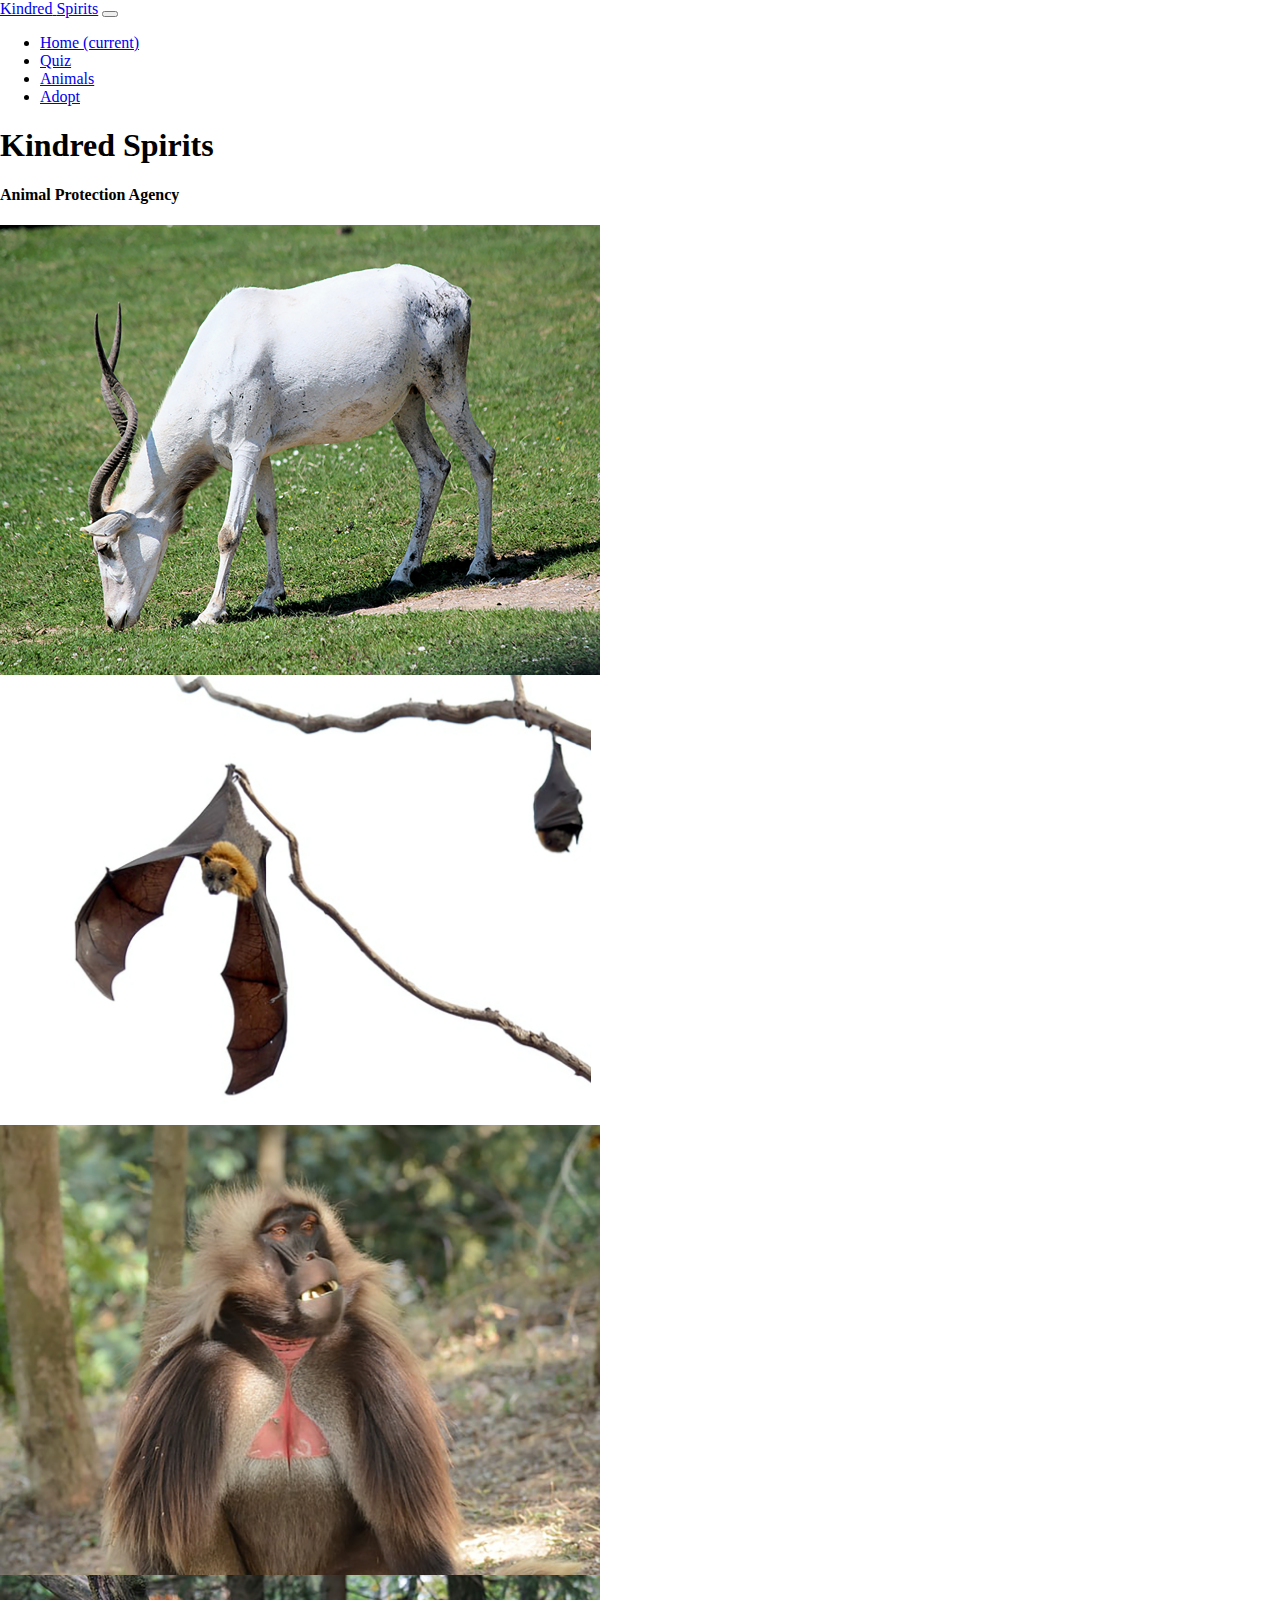
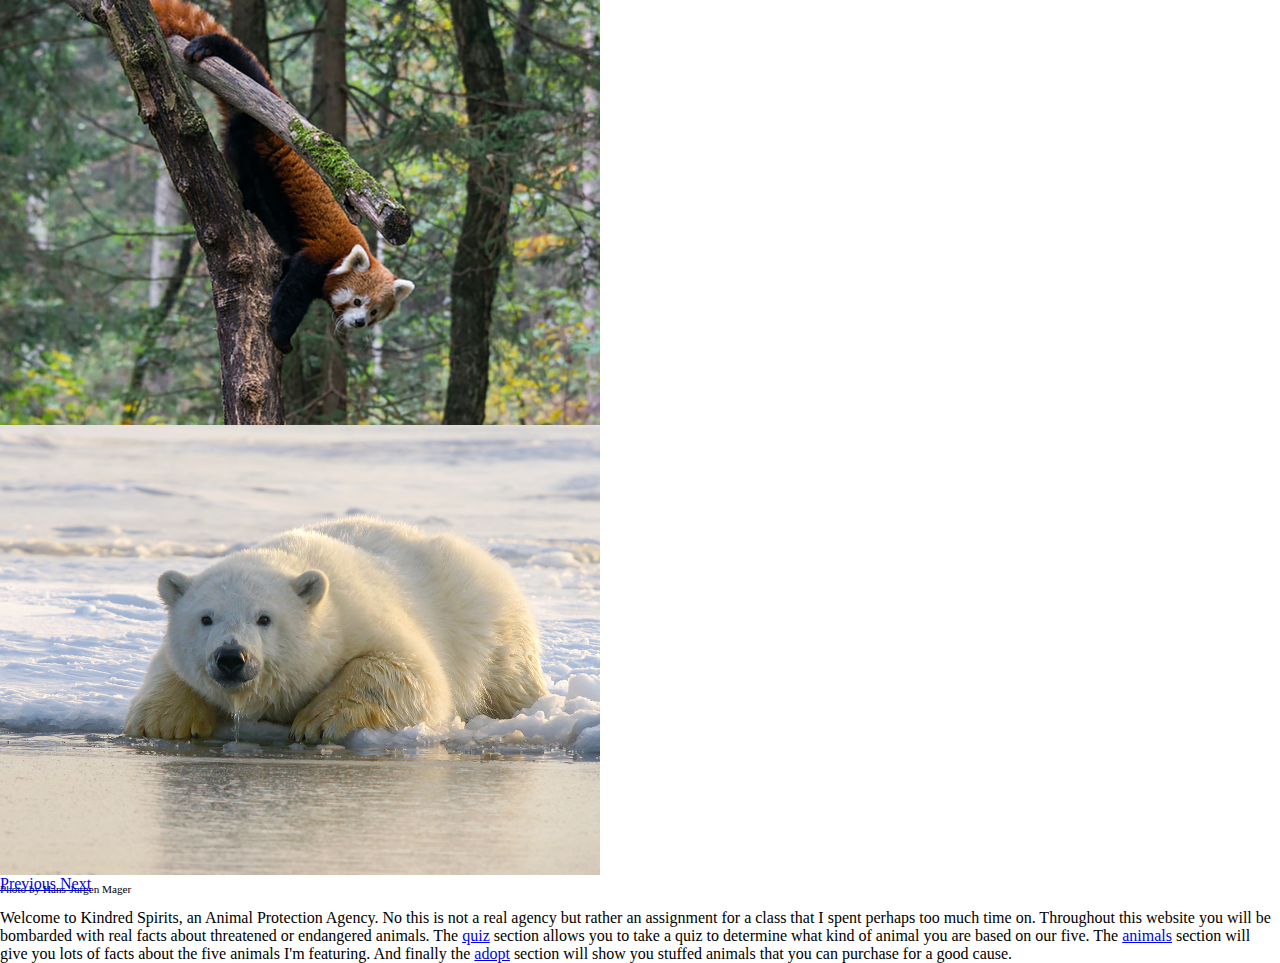
<file: index.html>
<!DOCTYPE html>
<html lang="en">
  <head>
    <meta charset="UTF-8" />
    <meta name="viewport" content="width=device-width, initial-scale=1.0" />
    <link
      rel="stylesheet"
      href="https://cdn.jsdelivr.net/npm/bootstrap@4.5.3/dist/css/bootstrap.min.css"
      integrity="sha384-TX8t27EcRE3e/ihU7zmQxVncDAy5uIKz4rEkgIXeMed4M0jlfIDPvg6uqKI2xXr2"
      crossorigin="anonymous"
    />
    <link rel="stylesheet" href="styles.css" />
    <title>Kindred Spirits</title>
  </head>
  <body>
    <div class="container bg-white">
      <!-- Nav bar -->
      <nav class="navbar navbar-expand-lg navbar-light col-12 mb-2 mb-lg-5">
        <a class="navbar-brand" href="index.html"
          ><span class="text-success">Kindred</span>
          <span class="text-info">Spirits</span></a
        >
        <button
          class="navbar-toggler"
          type="button"
          data-toggle="collapse"
          data-target="#navbarNav"
          aria-controls="navbarNav"
          aria-expanded="false"
          aria-label="Toggle navigation"
        >
          <span class="navbar-toggler-icon"></span>
        </button>
        <div class="collapse navbar-collapse" id="navbarNav">
          <ul class="navbar-nav">
            <li class="nav-item active">
              <a class="nav-link" href="./index.html"
                >Home <span class="sr-only">(current)</span></a
              >
            </li>
            <li class="nav-item">
              <a class="nav-link" href="./quiz.html">Quiz</a>
            </li>
            <li class="nav-item">
              <a class="nav-link" href="./animals.html">Animals</a>
            </li>
            <li class="nav-item">
              <a class="nav-link" href="./adopt.html" tabindex="-1">Adopt</a>
            </li>
          </ul>
        </div>
      </nav>

      <div class="row">
        <div class="col">
          <div class="d-flex flex-column align-content-center text-center mb-3">
            <h1>
              <span class="text-success">Kindred</span>
              <span class="text-info">Spirits</span>
            </h1>
            <h4>Animal Protection Agency</h4>
          </div>
        </div>
      </div>
      <!-- carousel -->
      <div class="d-flex justify-content-center col-12 mb-2 mb-lg-5">
        <div class="carousel-wrapper">
          <div
            id="carouselExampleControls"
            class="carousel slide"
            data-ride="carousel"
          >
            <div class="carousel-inner">
              <div class="carousel-item active">
                <img
                  class="d-block w-100"
                  src="images/resized/addax_dusan-veverkolog--unsplash.jpg"
                  alt="First slide"
                />
                <div class="carousel-caption d-none d-md-block">
                  <span class="citation rounded p-1">
                    Photo by Dusan Veverkolog
                  </span>
                </div>
              </div>
              <div class="carousel-item">
                <img
                  class="d-block w-100"
                  src="images/resized/flying_fox_bat_geoff-brooks--unsplash.jpg"
                  alt="Second slide"
                />
                <div class="carousel-caption d-none d-md-block">
                  <span class="citation rounded p-1">
                    Photo by Geoff Brooks
                  </span>
                </div>
              </div>
              <div class="carousel-item">
                <img
                  class="d-block w-100"
                  src="images/resized/gelada_baboon_bayeh-mekonen--unsplash.jpg"
                  alt="Third slide"
                />
                <div class="carousel-caption d-none d-md-block">
                  <span class="citation rounded p-1">
                    Photo by Bayeh Mekonen
                  </span>
                </div>
              </div>
              <div class="carousel-item">
                <img
                  class="d-block w-100"
                  src="images/resized/red_panda_ales-krivec--unsplash.jpg"
                  alt="Fourth slide"
                />
                <div class="carousel-caption d-none d-md-block">
                  <span class="citation rounded p-1">
                    Photo by Ales Krivec
                  </span>
                </div>
              </div>
              <div class="carousel-item">
                <img
                  class="d-block w-100"
                  src="images/resized/polar_bear_hans-jurgen-mager--unsplash.jpg"
                  alt="Fifth slide"
                />
                <div class="carousel-caption d-none d-md-block">
                  <span class="citation rounded p-1">
                    Photo by Hans-Jurgen Mager
                  </span>
                </div>
              </div>
            </div>
            <a
              class="carousel-control-prev"
              href="#carouselExampleControls"
              role="button"
              data-slide="prev"
            >
              <span
                class="carousel-control-prev-icon"
                aria-hidden="true"
              ></span>
              <span class="sr-only">Previous</span>
            </a>
            <a
              class="carousel-control-next"
              href="#carouselExampleControls"
              role="button"
              data-slide="next"
            >
              <span
                class="carousel-control-next-icon text-danger"
                aria-hidden="true"
              ></span>
              <span class="sr-only">Next</span>
            </a>
          </div>
        </div>
      </div>
      <!-- About section -->
      <div class="row justify-content-center">
        <!-- About section -->
        <div class="col-12 col-lg-6 px-4 px-lg-5 py-3 py-lg-4">
          <p>
            Welcome to Kindred Spirits, an Animal Protection Agency. No this is
            not a real agency but rather an assignment for a class that I spent
            perhaps too much time on. Throughout this website you will be
            bombarded with real facts about threatened or endangered animals.
            The
            <a href="quiz.html" target="_blank">quiz</a> section allows you to
            take a quiz to determine what kind of animal you are based on our
            five. The <a href="animals.html" target="_blank">animals</a> section
            will give you lots of facts about the five animals I'm featuring.
            And finally the
            <a href="adopt.html" target="_blank">adopt</a> section will show you
            stuffed animals that you can purchase for a good cause.
          </p>
        </div>
      </div>
    </div>
    <!-- end container -->
  </body>
  <script
    src="https://code.jquery.com/jquery-3.5.1.slim.min.js"
    integrity="sha384-DfXdz2htPH0lsSSs5nCTpuj/zy4C+OGpamoFVy38MVBnE+IbbVYUew+OrCXaRkfj"
    crossorigin="anonymous"
  ></script>
  <script
    src="https://cdn.jsdelivr.net/npm/bootstrap@4.5.3/dist/js/bootstrap.bundle.min.js"
    integrity="sha384-ho+j7jyWK8fNQe+A12Hb8AhRq26LrZ/JpcUGGOn+Y7RsweNrtN/tE3MoK7ZeZDyx"
    crossorigin="anonymous"
  ></script>
</html>
</file>
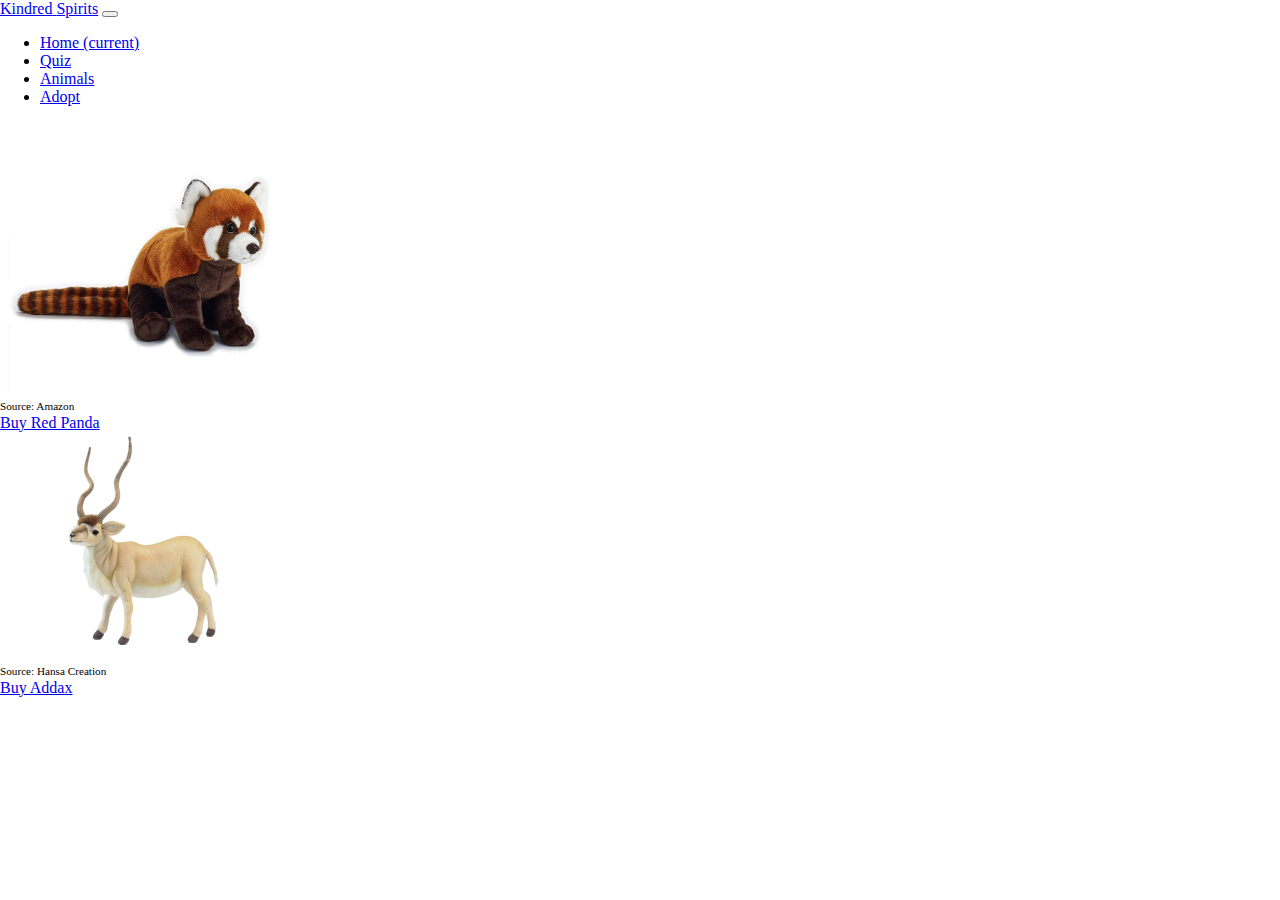
<file: adopt.html>
<!DOCTYPE html>
<html lang="en">
  <head>
    <meta charset="UTF-8" />
    <meta name="viewport" content="width=device-width, initial-scale=1.0" />
    <link
      rel="stylesheet"
      href="https://cdn.jsdelivr.net/npm/bootstrap@4.5.3/dist/css/bootstrap.min.css"
      integrity="sha384-TX8t27EcRE3e/ihU7zmQxVncDAy5uIKz4rEkgIXeMed4M0jlfIDPvg6uqKI2xXr2"
      crossorigin="anonymous"
    />
    <link rel="stylesheet" href="styles.css" />
    <title>Animals</title>
  </head>
  <body>
    <div class="container bg-white">
      <nav class="navbar navbar-expand-lg navbar-light col-12 mb-2 mb-lg-5">
        <a class="navbar-brand" href="index.html"
          ><span class="text-success">Kindred</span>
          <span class="text-info">Spirits</span></a
        >
        <button
          class="navbar-toggler"
          type="button"
          data-toggle="collapse"
          data-target="#navbarNav"
          aria-controls="navbarNav"
          aria-expanded="false"
          aria-label="Toggle navigation"
        >
          <span class="navbar-toggler-icon"></span>
        </button>
        <div class="collapse navbar-collapse" id="navbarNav">
          <ul class="navbar-nav">
            <li class="nav-item">
              <a class="nav-link" href="./index.html"
                >Home <span class="sr-only">(current)</span></a
              >
            </li>
            <li class="nav-item">
              <a class="nav-link" href="./quiz.html">Quiz</a>
            </li>
            <li class="nav-item">
              <a class="nav-link" href="./animals.html">Animals</a>
            </li>
            <li class="nav-item active">
              <a class="nav-link" href="./adopt.html" tabindex="-1">Adopt</a>
            </li>
          </ul>
        </div>
      </nav>
    </div>
    <!-- Media -->
    <div class="d-flex justify-content-center">
      <div class="store_wrapper">
        <div class="store_item ml-0 ml-lg-3">
          <div class="position-relative">
            <img
              src="./images/resized/red_panda_stuffed_toy.jpg"
              alt="red panda stuffed toy"
            /><span class="position-absolute citation rounded p-1"
              >Source: Amazon</span
            >
          </div>
          <a
            href="https://www.amazon.com/VENTURELLI-Basic-Plush-Red-Panda/dp/B07B3T2D1S/ref=sr_1_10?dchild=1&keywords=stuffed+animal+red+panda&qid=1606084631&sr=8-10"
            class="btn btn-success btn-lg btn-block mt-auto"
            role="button"
            aria-pressed="true"
            >Buy Red Panda</a
          >
        </div>
        <div class="store_item ml-0 ml-lg-3">
          <div class="position-relative">
            <img src="./images/resized/addax_toy.jpg" alt="addax stuffed toy" />
            <span class="position-absolute citation rounded p-1"
              >Source: Hansa Creation</span
            >
          </div>
          <a
            href="https://hansacreation.com/product/6924/"
            class="btn btn-warning btn-lg btn-block mt-auto"
            role="button"
            aria-pressed="true"
            >Buy Addax</a
          >
        </div>
        <div class="store_item ml-0 ml-lg-3">
          <div class="position-relative">
            <img
              src="./images/resized/polar_bear_stuffed_toy.png"
              alt="polar bear stuffed toy"
            /><span class="position-absolute citation rounded p-1"
              >Source: Wildlife Tree</span
            >
          </div>
          <a
            href="https://wildlifetree.com/products/15-stuffed-polar-bear-plush-floppy-animal-kingdom-collection?variant=28375338057827&currency=USD&utm_medium=product_sync&utm_source=google&utm_content=sag_organic&utm_campaign=sag_organic&utm_campaign=gs-2020-05-15&utm_source=google&utm_medium=smart_campaign&gclid=CjwKCAiAtej9BRAvEiwA0UAWXo6gPOIYqM9YplTmXwuIUdmPIU-Kt6Wu5TAUtLvpBlpQj2ehPLc1hxoC34YQAvD_BwE"
            class="btn btn-danger btn-lg btn-block mt-auto"
            role="button"
            aria-pressed="true"
            >Buy Polar Bear</a
          >
        </div>
        <div class="store_item ml-0 ml-lg-3">
          <div class="position-relative">
            <img
              src="./images/resized/gelada_toy.jpg"
              alt="gelada baboon stuffed toy"
            /><span class="position-absolute citation rounded p-1"
              >Source: Amazon</span
            >
          </div>
          <a
            href="https://www.amazon.co.uk/Gelada-Baboon-Soft-Toy-33cm/dp/B00C0XITF8"
            class="btn btn-primary btn-lg btn-block mt-auto"
            role="button"
            aria-pressed="true"
            >Buy Gelada Baboon</a
          >
        </div>
        <div class="store_item ml-0 ml-lg-3">
          <div class="position-relative">
            <img
              src="./images/resized/bat_toy.jpg"
              alt="flying fox bat stuffed toy"
            /><span class="position-absolute citation rounded p-1"
              >Source: Amazon</span
            >
          </div>
          <a
            href="https://www.amazon.com/gp/product/B00CAK7E7A?pf_rd_r=W9E8ACZWZ5QM6G80MYXH&pf_rd_p=edaba0ee-c2fe-4124-9f5d-b31d6b1bfbee"
            class="btn btn-info btn-lg btn-block mt-auto"
            role="button"
            aria-pressed="true"
            >Buy Flying Fox Bat</a
          >
        </div>
      </div>
    </div>
  </body>
  <script
    src="https://code.jquery.com/jquery-3.5.1.slim.min.js"
    integrity="sha384-DfXdz2htPH0lsSSs5nCTpuj/zy4C+OGpamoFVy38MVBnE+IbbVYUew+OrCXaRkfj"
    crossorigin="anonymous"
  ></script>
  <script
    src="https://cdn.jsdelivr.net/npm/bootstrap@4.5.3/dist/js/bootstrap.bundle.min.js"
    integrity="sha384-ho+j7jyWK8fNQe+A12Hb8AhRq26LrZ/JpcUGGOn+Y7RsweNrtN/tE3MoK7ZeZDyx"
    crossorigin="anonymous"
  ></script>
</html>
</file>
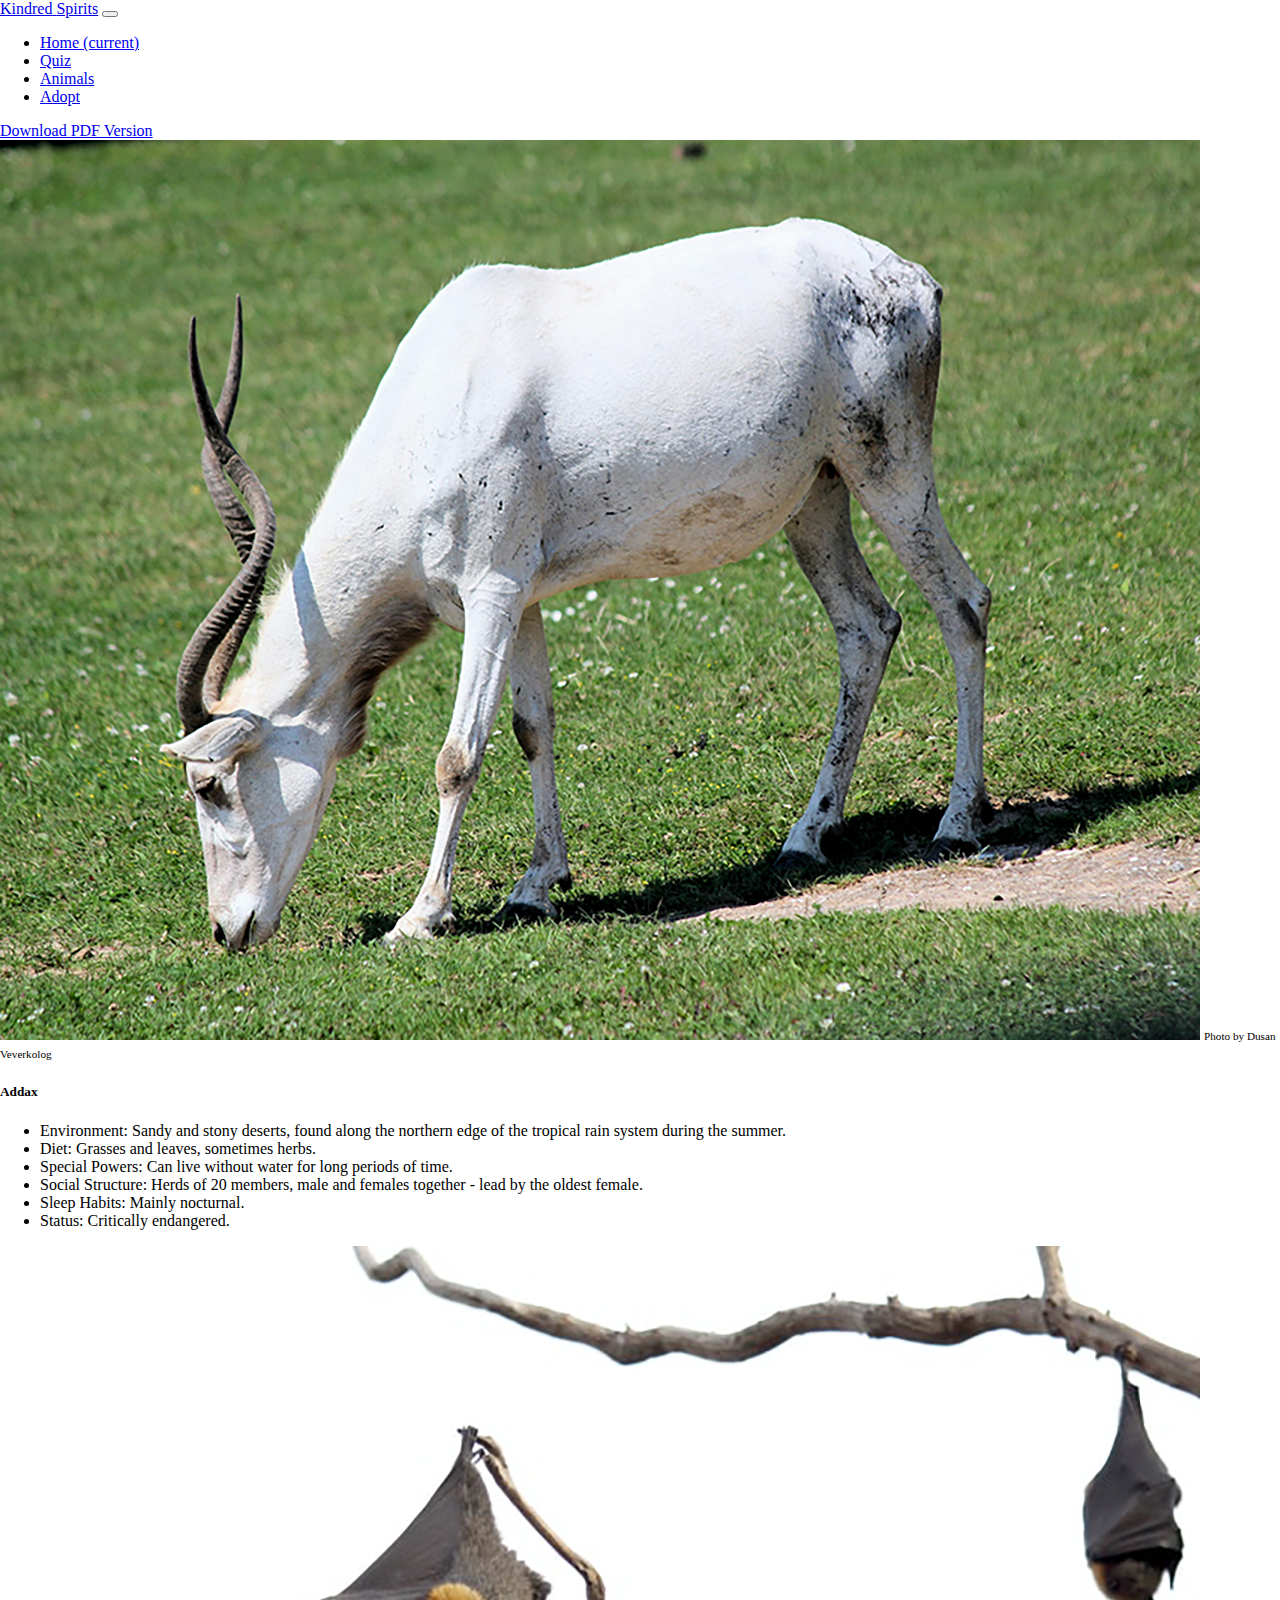
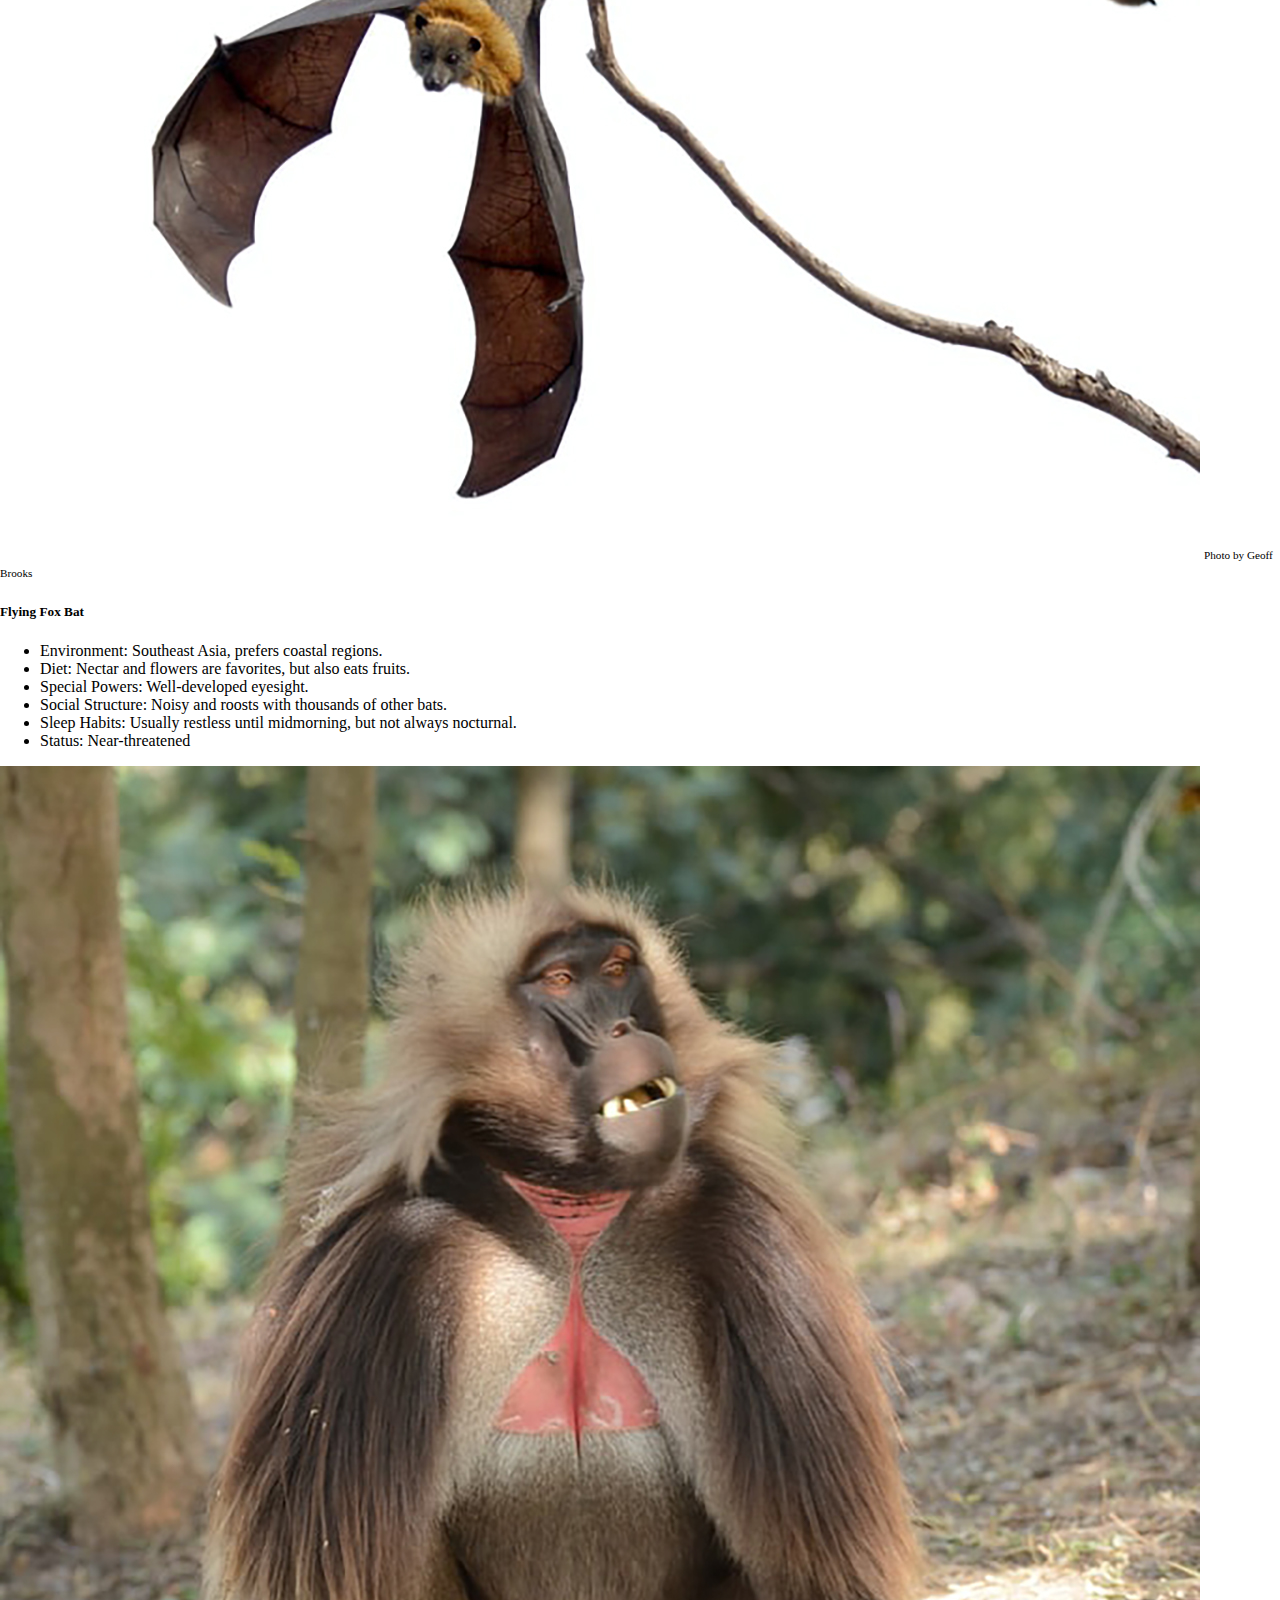
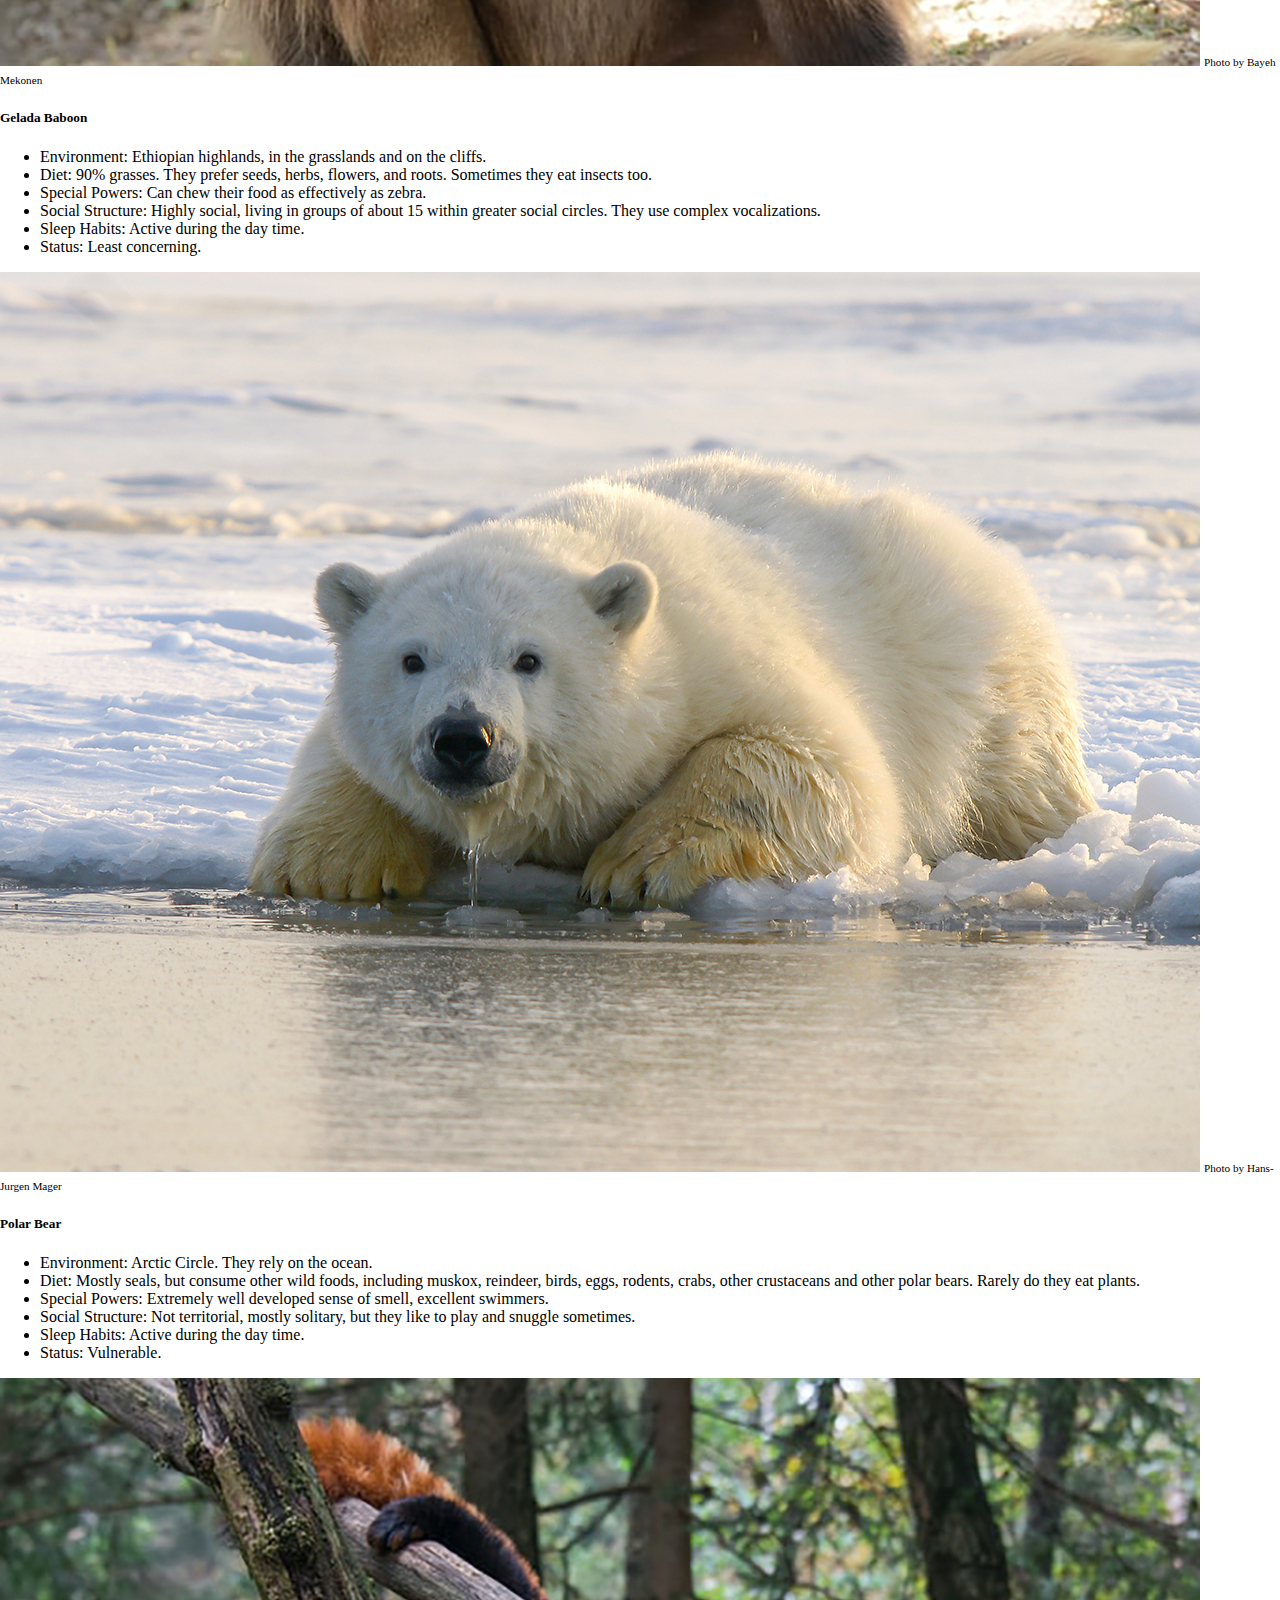
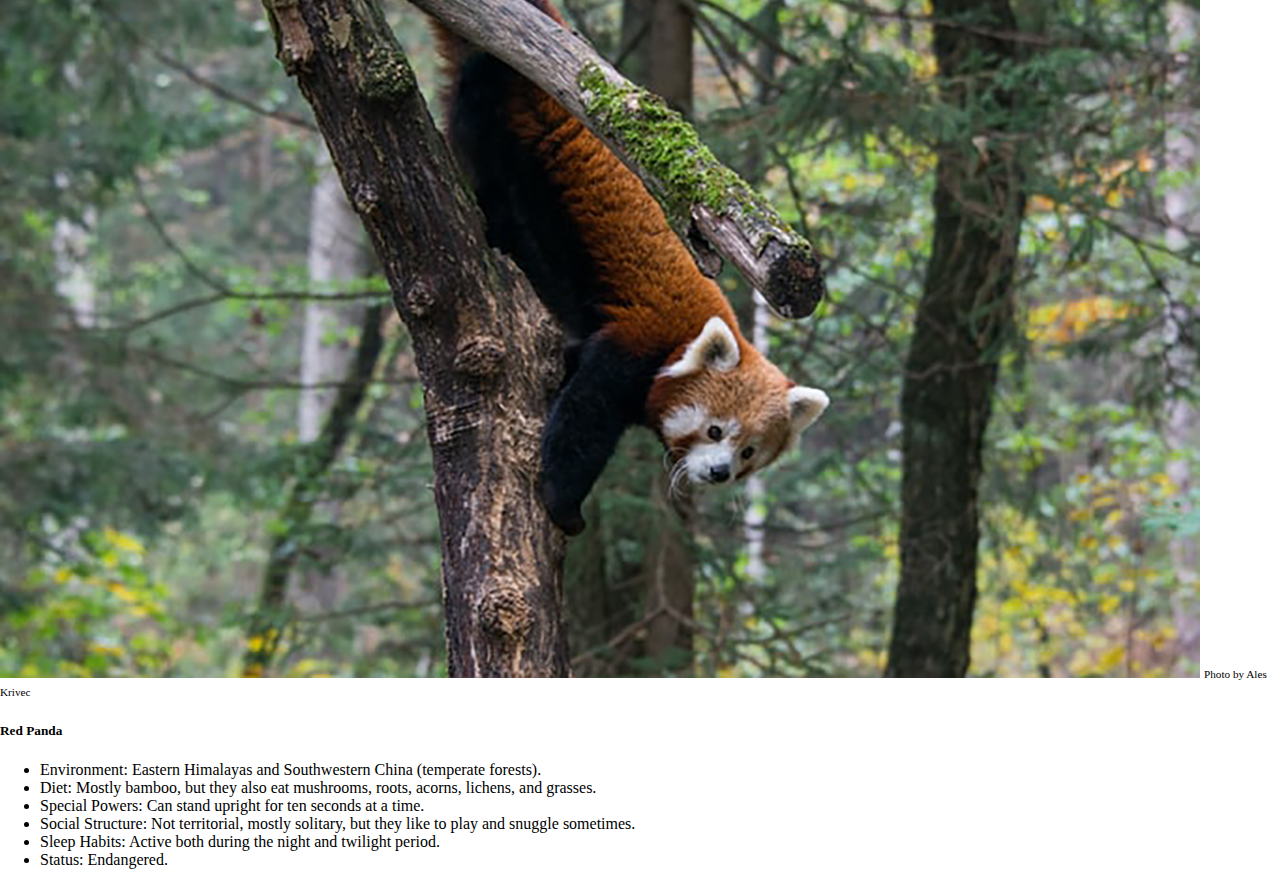
<file: animals.html>
<!DOCTYPE html>
<html lang="en">
  <head>
    <meta charset="UTF-8" />
    <meta name="viewport" content="width=device-width, initial-scale=1.0" />
    <link
      rel="stylesheet"
      href="https://cdn.jsdelivr.net/npm/bootstrap@4.5.3/dist/css/bootstrap.min.css"
      integrity="sha384-TX8t27EcRE3e/ihU7zmQxVncDAy5uIKz4rEkgIXeMed4M0jlfIDPvg6uqKI2xXr2"
      crossorigin="anonymous"
    />
    <link rel="stylesheet" href="styles.css" />
    <title>Animals</title>
  </head>
  <body>
    <div class="container bg-white d-flex align-items-start">
      <!-- Nav bar -->
      <nav class="navbar navbar-expand-lg navbar-light mb-2 mb-lg-5">
        <a class="navbar-brand" href="index.html"
          ><span class="text-success">Kindred</span>
          <span class="text-info">Spirits</span></a
        >
        <button
          class="navbar-toggler"
          type="button"
          data-toggle="collapse"
          data-target="#navbarNav"
          aria-controls="navbarNav"
          aria-expanded="false"
          aria-label="Toggle navigation"
        >
          <span class="navbar-toggler-icon"></span>
        </button>
        <div class="collapse navbar-collapse" id="navbarNav">
          <ul class="navbar-nav">
            <li class="nav-item">
              <a class="nav-link" href="./index.html"
                >Home <span class="sr-only">(current)</span></a
              >
            </li>
            <li class="nav-item">
              <a class="nav-link" href="./quiz.html">Quiz</a>
            </li>
            <li class="nav-item active">
              <a class="nav-link" href="./animals.html">Animals</a>
            </li>
            <li class="nav-item">
              <a class="nav-link" href="./adopt.html">Adopt</a>
            </li>
          </ul>
        </div>
      </nav>

      <a
        class="btn btn-primary ml-auto mt-3 d-none d-lg-block"
        href="./animal_info.pdf"
        download
        tabindex="-1"
        >Download PDF Version</a
      >
    </div>
    <!-- Media -->
    <div class="row no-gutters bg-light">
      <div class="col-12 col-lg-4 d-flex justify-content-center">
        <div class="position-relative">
          <img
            src="./images/resized/addax_dusan-veverkolog--unsplash.jpg"
            class="rounded"
            alt="addax"
          />
          <span class="position-absolute citation rounded p-1"
            >Photo by Dusan Veverkolog</span
          >
        </div>
      </div>
      <div
        class="col-12 col-lg-8 mt-4 mt-lg-0 d-flex flex-column justify-content-center"
      >
        <div class="px-3 pb-2 pb-lg-0">
          <h5 class="mt-0">Addax</h5>
          <ul>
            <li>
              <span>Environment:</span> Sandy and stony deserts, found along the
              northern edge of the tropical rain system during the summer.
            </li>
            <li><span>Diet:</span> Grasses and leaves, sometimes herbs.</li>
            <li>
              <span>Special Powers:</span> Can live without water for long
              periods of time.
            </li>
            <li>
              <span>Social Structure:</span> Herds of 20 members, male and
              females together - lead by the oldest female.
            </li>
            <li><span>Sleep Habits:</span> Mainly nocturnal.</li>
            <li><span>Status:</span> Critically endangered.</li>
          </ul>
        </div>
      </div>
    </div>
    <!-- second media entry -->
    <div class="row no-gutters">
      <div
        class="col-12 col-lg-4 d-flex justify-content-center order-1 order-lg-2"
      >
        <div class="position-relative">
          <img
            src="./images/resized/flying_fox_bat_geoff-brooks--unsplash.jpg"
            class="rounded"
            alt="flying fox bat"
          />
          <span class="position-absolute citation rounded p-1"
            >Photo by Geoff Brooks</span
          >
        </div>
      </div>
      <div
        class="col-12 col-lg-8 mt-4 mt-lg-0 d-flex flex-column justify-content-center order-2 order-lg-1"
      >
        <div class="px-3 pb-2 pb-lg-0">
          <h5 class="mt-0 ml-lg-3">Flying Fox Bat</h5>
          <ul>
            <li>
              <span>Environment:</span> Southeast Asia, prefers coastal regions.
            </li>
            <li>
              <span>Diet:</span> Nectar and flowers are favorites, but also eats
              fruits.
            </li>
            <li><span>Special Powers:</span> Well-developed eyesight.</li>
            <li>
              <span>Social Structure:</span> Noisy and roosts with thousands of
              other bats.
            </li>
            <li>
              <span>Sleep Habits:</span> Usually restless until midmorning, but
              not always nocturnal.
            </li>
            <li><span>Status:</span> Near-threatened</li>
          </ul>
        </div>
      </div>
    </div>
    <!-- Third media entry -->
    <div class="row no-gutters bg-light">
      <div class="col-12 col-lg-4 d-flex justify-content-center">
        <div class="position-relative">
          <img
            src="./images/resized/gelada_baboon_bayeh-mekonen--unsplash.jpg"
            class="rounded"
            alt="gelada baboon"
          />
          <span class="position-absolute citation rounded p-1"
            >Photo by Bayeh Mekonen</span
          >
        </div>
      </div>
      <div
        class="col-12 col-lg-8 mt-4 mt-lg-0 d-flex flex-column justify-content-center"
      >
        <div class="px-3 pb-2 pb-lg-0">
          <h5 class="mt-0">Gelada Baboon</h5>
          <ul>
            <li>
              <span>Environment:</span> Ethiopian highlands, in the grasslands
              and on the cliffs.
            </li>
            <li>
              <span>Diet:</span> 90% grasses. They prefer seeds, herbs, flowers,
              and roots. Sometimes they eat insects too.
            </li>
            <li>
              <span>Special Powers:</span> Can chew their food as effectively as
              zebra.
            </li>
            <li>
              <span>Social Structure:</span> Highly social, living in groups of
              about 15 within greater social circles. They use complex
              vocalizations.
            </li>
            <li><span>Sleep Habits:</span> Active during the day time.</li>
            <li><span>Status:</span> Least concerning.</li>
          </ul>
        </div>
      </div>
    </div>
    <!-- Fourth media entry -->
    <div class="row no-gutters">
      <div
        class="col-12 col-lg-4 d-flex justify-content-center order-1 order-lg-2"
      >
        <div class="position-relative">
          <img
            src="./images/resized/polar_bear_hans-jurgen-mager--unsplash.jpg"
            class="rounded"
            alt="polar bear"
          />
          <span class="position-absolute citation rounded p-1"
            >Photo by Hans-Jurgen Mager</span
          >
        </div>
      </div>
      <div
        class="col-12 col-lg-8 mt-4 mt-lg-0 d-flex flex-column justify-content-center order-2 order-lg-1"
      >
        <div class="px-3 pb-2 pb-lg-0">
          <h5 class="mt-0 ml-lg-3">Polar Bear</h5>
          <ul>
            <li>
              <span>Environment: Arctic Circle. They rely on the ocean.</span>
            </li>
            <li>
              <span>Diet:</span> Mostly seals, but consume other wild foods,
              including muskox, reindeer, birds, eggs, rodents, crabs, other
              crustaceans and other polar bears. Rarely do they eat plants.
            </li>
            <li>
              <span>Special Powers:</span> Extremely well developed sense of
              smell, excellent swimmers.
            </li>
            <li>
              <span>Social Structure:</span> Not territorial, mostly solitary,
              but they like to play and snuggle sometimes.
            </li>
            <li><span>Sleep Habits:</span> Active during the day time.</li>
            <li><span>Status:</span> Vulnerable.</li>
          </ul>
        </div>
      </div>
    </div>
    <!-- Fifth media entry -->
    <div class="row no-gutters bg-light">
      <div class="col-12 col-lg-4 d-flex justify-content-center">
        <div class="position-relative">
          <img
            src="./images/resized/red_panda_ales-krivec--unsplash.jpg"
            class="rounded"
            alt="addax"
          />
          <span class="position-absolute citation rounded p-1"
            >Photo by Ales Krivec</span
          >
        </div>
      </div>
      <div
        class="col-12 col-lg-8 mt-4 mt-lg-0 d-flex flex-column justify-content-center"
      >
        <div class="px-3 pb-2 pb-lg-0">
          <h5 class="mt-0">Red Panda</h5>
          <ul>
            <li>
              <span
                >Environment: Eastern Himalayas and Southwestern China
                (temperate forests).</span
              >
            </li>
            <li>
              <span>Diet:</span> Mostly bamboo, but they also eat mushrooms,
              roots, acorns, lichens, and grasses.
            </li>
            <li>
              <span>Special Powers:</span> Can stand upright for ten seconds at
              a time.
            </li>
            <li>
              <span>Social Structure:</span> Not territorial, mostly solitary,
              but they like to play and snuggle sometimes.
            </li>
            <li>
              <span>Sleep Habits:</span> Active both during the night and
              twilight period.
            </li>
            <li><span>Status:</span> Endangered.</li>
          </ul>
        </div>
      </div>
    </div>
  </body>
  <script
    src="https://code.jquery.com/jquery-3.5.1.slim.min.js"
    integrity="sha384-DfXdz2htPH0lsSSs5nCTpuj/zy4C+OGpamoFVy38MVBnE+IbbVYUew+OrCXaRkfj"
    crossorigin="anonymous"
  ></script>
  <script
    src="https://cdn.jsdelivr.net/npm/bootstrap@4.5.3/dist/js/bootstrap.bundle.min.js"
    integrity="sha384-ho+j7jyWK8fNQe+A12Hb8AhRq26LrZ/JpcUGGOn+Y7RsweNrtN/tE3MoK7ZeZDyx"
    crossorigin="anonymous"
  ></script>
</html>
</file>
<file: styles.css>
html,
body {
  height: 100%;
  width: 100%;
  margin: 0;
}

.carousel-wrapper {
  width: 600px;
}

.carousel-item {
  max-height: 450px;
}

.carousel-item img {
  max-height: 450px;
}

.media img {
  max-height: 200px;
}

.media:nth-child(2n + 1) {
  order: 2;
}

.store_wrapper {
  overflow: auto;
  height: 600px;
}

.store_item {
  width: 300px;
  display: flex;
  flex-direction: column;
}

.store_item img {
  max-height: 300px;
}

img {
  max-width: 100%;
}

.citation {
  right: 1rem;
  bottom: 1rem;
  background-color: rgba(255, 255, 255, 0.5);
  color: black;
  font-size: 0.7rem;
}
</file>
